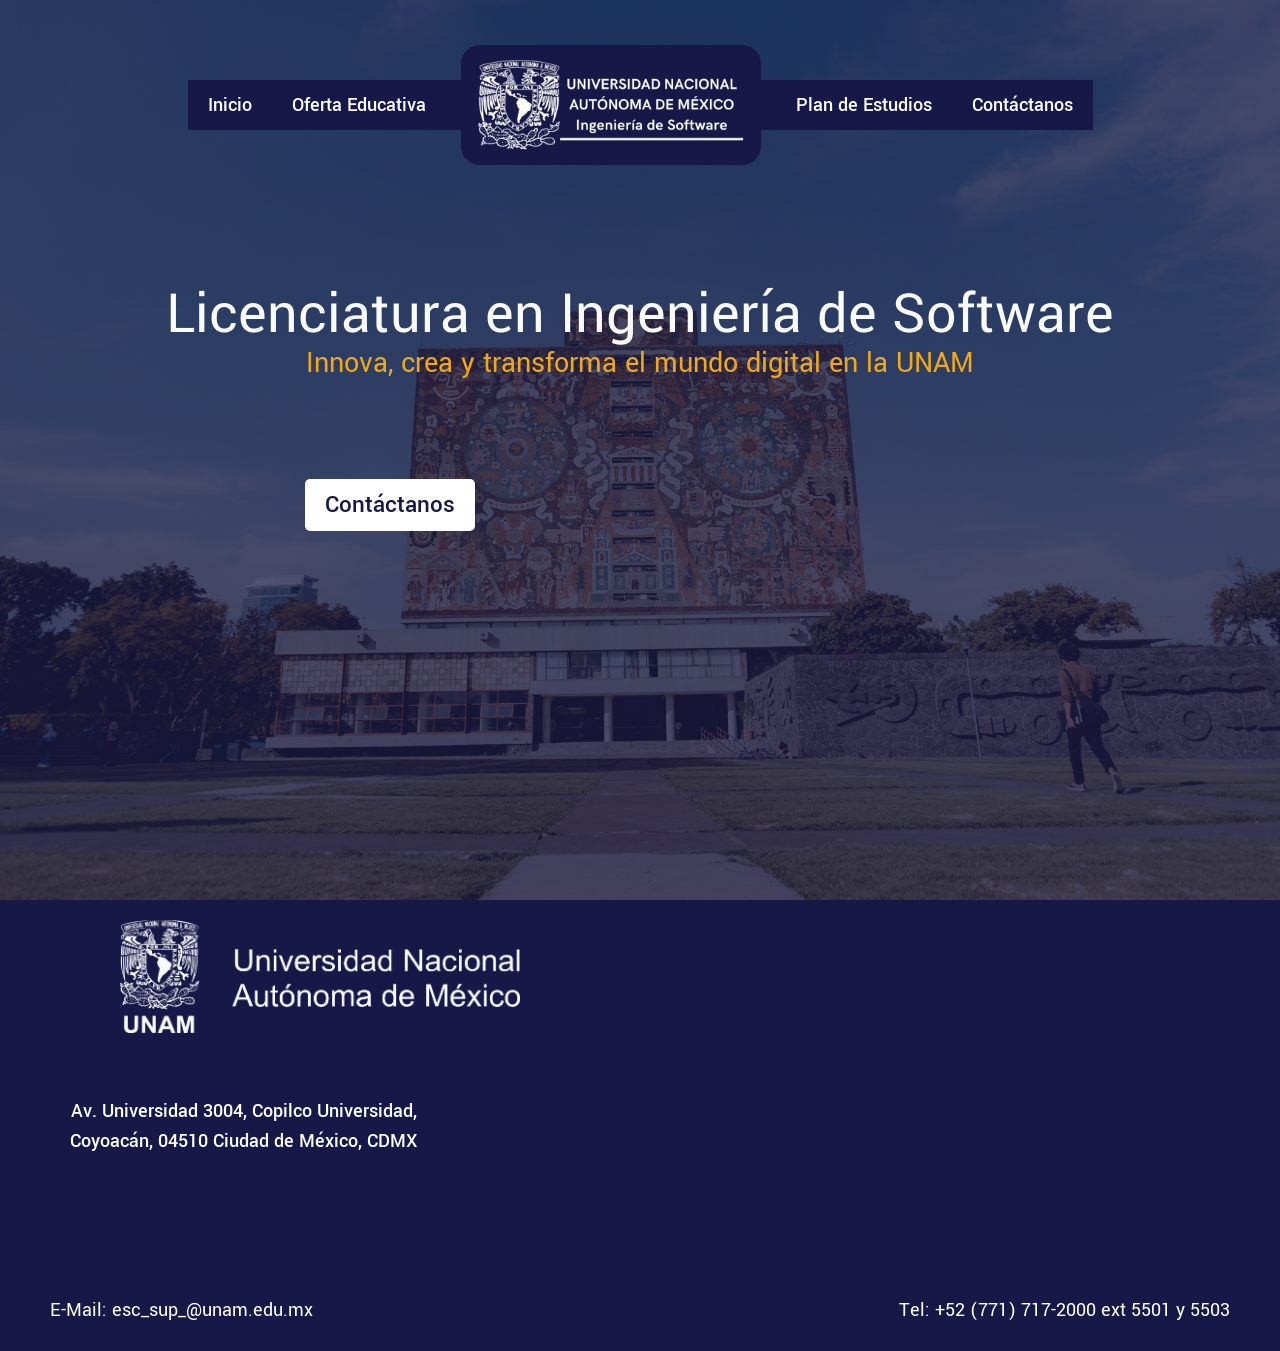
<file: index.html>
<!DOCTYPE html>
<html lang="es">
<head>   
<meta charset="UTF-8">
<meta name="viewport" content="width=device-width, initial-scale=1.0">
<link rel="stylesheet" href="estilos.css">
<link rel="preconnect" href="https://fonts.googleapis.com">
<link rel="preconnect" href="https://fonts.gstatic.com" crossorigin>
<link href="https://fonts.googleapis.com/css2?family=Yantramanav:wght@100;300;400;500;700;900&display=swap" rel="stylesheet">
<link href="https://fonts.googleapis.com/css2?family=Work+Sans:ital,wght@0,100..900;1,100..900&display=swap" rel="stylesheet">
<link rel="icon" href="imagenes/icon.png">
<link rel="manifest" href="./manifest.json">
<title>Licenciatura en Ingeniería de Software</title>
</head>

<body>
    
  <header>
    <nav class="menu-navegacion">
        <a href="index.html">Inicio</a>
        <a href="oferta_educativa.html">Oferta Educativa</a>
        <div class="logo-container">
          <img src="imagenes/escudo.png" alt="Logo" class="logo">
      </div>
        <a href="plan.html">Plan de Estudios</a>
        <a href="contactanos.html">Contáctanos</a>
    </nav>
    <h1 class="titulo">Licenciatura en Ingeniería de Software</h1>
    <p class="intro">Innova, crea y transforma el mundo digital en la UNAM</p>
    <a href="contactanos.html" class="contact-btn">Contáctanos</a>
</header>
   <footer id="ubicacion">
    <div class="footer-info">
      <img class="footer-logo" src="imagenes/escuelasuperior.png">
      <br><br><br>
      <p>Av. Universidad 3004, Copilco Universidad,<br> Coyoacán, 04510 Ciudad de México, CDMX</p>
  </div>
      <iframe class="ubi"src="https://www.google.com/maps/embed?pb=!1m18!1m12!1m3!1d481940.39948932175!2d-99.76114982656249!3d19.318889500000004!2m3!1f0!2f0!3f0!3m2!1i1024!2i768!4f13.1!3m3!1m2!1s0x85ce00071fca0bad%3A0x9989fa5b4f526717!2sUniversidad%20Nacional%20Aut%C3%B3noma%20de%20M%C3%A9xico!5e0!3m2!1ses!2smx!4v1737595528056!5m2!1ses!2smx"  width="1200" height="600" style="border:0;" allowfullscreen="" loading="lazy" referrerpolicy="no-referrer-when-downgrade"></iframe>

    <div class="contacto">
      <p>E-Mail: esc_sup_@unam.edu.mx</p>
      <br>
  </div>
  <div class="contacto">
      <p>Tel: +52 (771) 717-2000 ext 5501 y 5503</p>
  </div>
  </footer> 
  <script src="app.js"></script>

    
  </body>
</html>
</file>
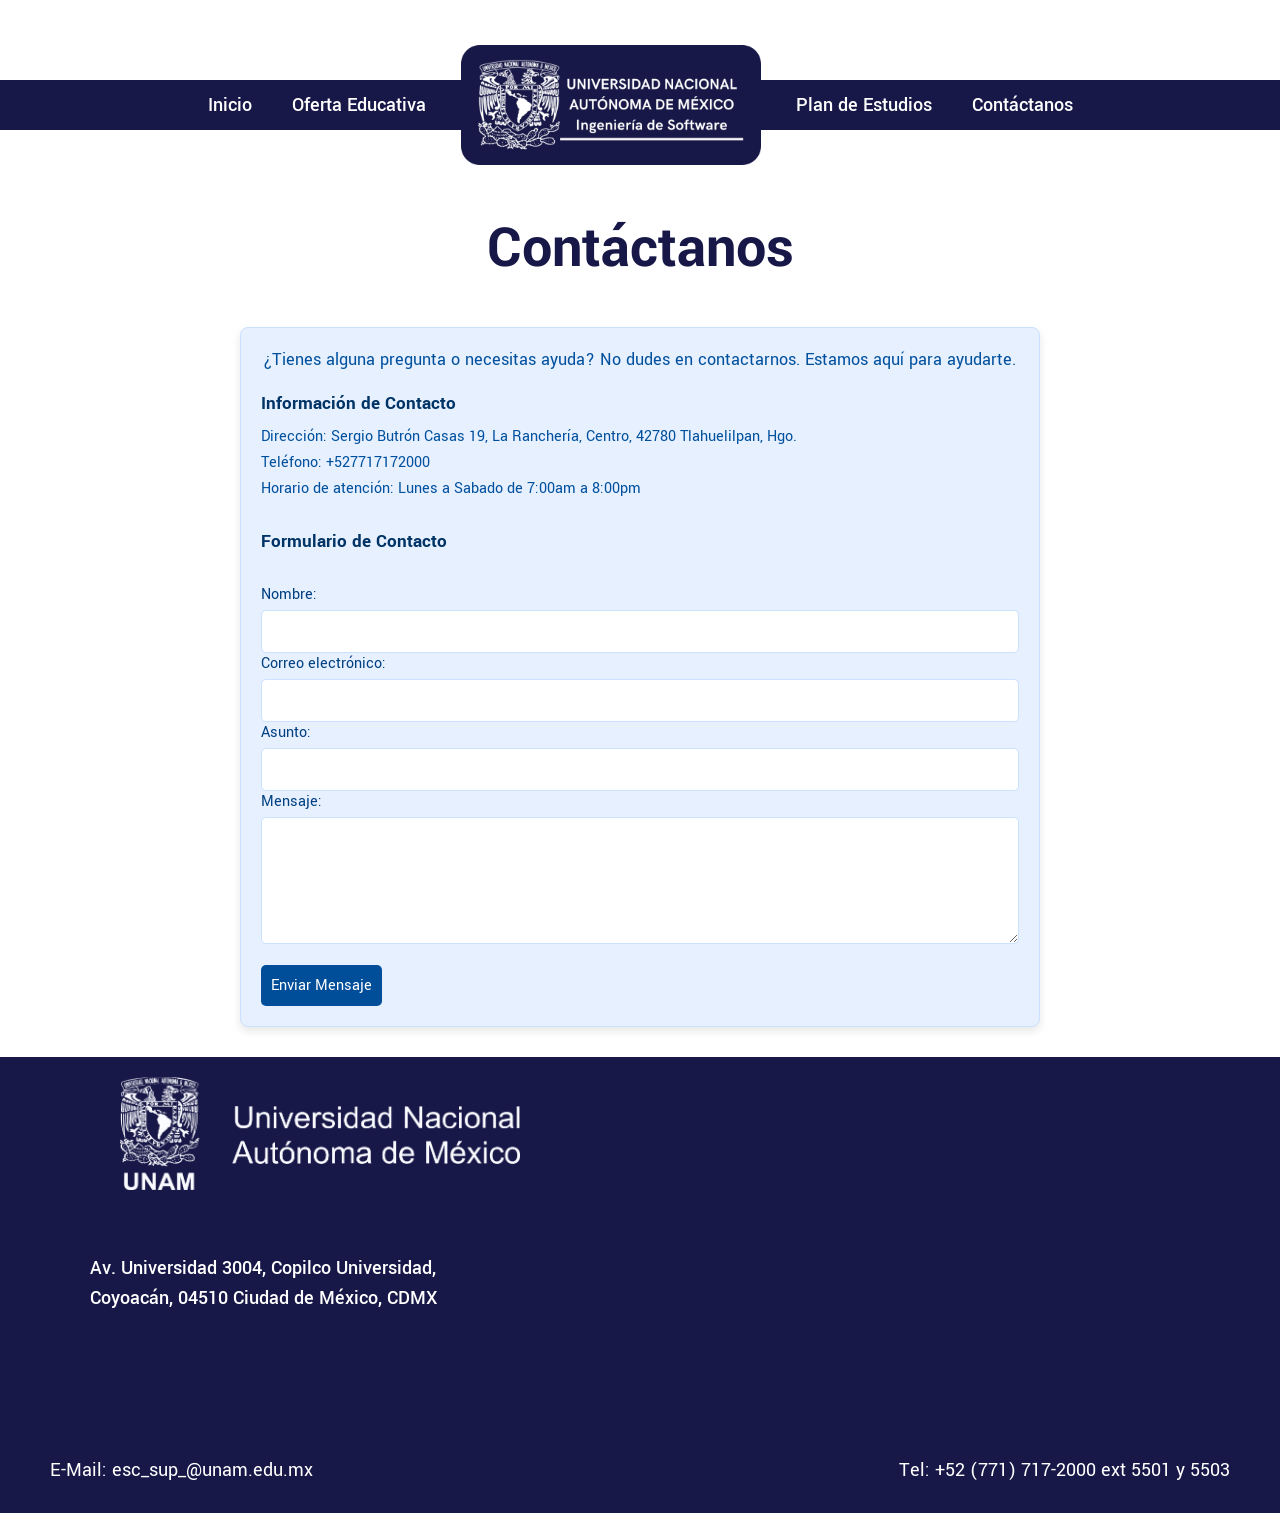
<file: contactanos.html>
<!DOCTYPE html>
<html lang="es">
<head>   
<meta charset="UTF-8">
<meta name="viewport" content="width=device-width, initial-scale=1.0">
<link rel="preconnect" href="https://fonts.googleapis.com">
<link rel="preconnect" href="https://fonts.gstatic.com" crossorigin>
<link href="https://fonts.googleapis.com/css2?family=Yantramanav:wght@100;300;400;500;700;900&display=swap" rel="stylesheet">
<link href="https://fonts.googleapis.com/css2?family=Work+Sans:ital,wght@0,100..900;1,100..900&display=swap" rel="stylesheet">
<link rel="icon" href="imagenes/icon.png">
<title>Licenciatura en Ingeniería de Software</title>
</head>
<STYLE>
* {
    margin: 0;
    padding: 0;
    box-sizing: border-box;
    font-family: "Yantramanav", sans-serif; 
}

body {
    margin: 0;
    padding: 0;
    font-family: "Yantramanav", sans-serif; 
    
}


.menu-navegacion {
    margin-top: 80px;
    display: flex;
    justify-content: center;
    align-items: center;
    background-color: #181848;
    text-align: center;
    height: 50px;
}

.menu-navegacion a {
    font-weight: 500;
    font-size: 20px;
    font-style: normal;
    color: white;
    text-decoration: none;
    font-family: "Yantramanav", sans-serif; 
    margin: 20px;
}

.menu-navegacion a:hover {
    color: #f0a818;
}

.logo-container {
    display: flex;
    justify-content: center;
    align-items: center;
    margin: 0 15px;
}

.logo {
    max-width: 300px; 
}

h1{
    color:#181848;
    font-family: "Yantramanav", sans-serif;
    font-weight: 600;
    text-align: center;
    font-size: 60px;
    padding-bottom: 10px;
}

.bienvenida{
padding-top: 80px;

}

footer{
    padding-top: 20px;
    display: flex;
    flex-wrap: wrap;
    background-color: #181848;
    justify-content: space-between;
}
.contacto {
    margin-left: 50px;
    margin-right: 50px;
    display: flex;
    align-items: center;
    margin-top: 20px;
    padding-bottom: 30px;
}

.contacto p {
    font-weight: 400;
    font-size: 20px;
    color:white;
    margin: 0; 
}

.footer-logo{
    margin-left: 120px;
    width: 400px;
    height: 500;
    margin-right: 10px;
}

.footer-info {
    display: flex;
    flex-direction: column;
    align-items: flex-start;

}

.footer-info p {
    margin: 40;
    color:white;
    font-weight: 500;
    font-size: 20px;
    line-height: 30px;
    margin-left: 90px;
}

.iconos {
    filter: invert(100%); 
}

.iconos img{
    margin-right: 1px;
}

.ubi{
    margin: 30px;
    width: 500px;
    height: 300px;
}

@media (max-width: 768px) {
    footer {
        flex-direction: column;
        align-items: center;
    }

    .footer-logo,
    .footer-info {
        width: 100%;
        margin-bottom: 20px;
    }

    .footer-logo {
        margin-right: 0;
    }
}


.contacto {
    margin-left: 50px;
    margin-right: 50px;
    display: flex;
    align-items: center;
    margin-top: 20px;
    padding-bottom: 30px;
}

.contacto p {
    font-weight: 400;
    font-size: 20px;
    color:white;
    margin: 0; 
}


.seccion-contacto {
  max-width: 800px;
  margin: 30px auto;
  padding: 20px;
  background-color: #e6f0ff;
  border: 1px solid #cce0ff;
  border-radius: 8px;
  box-shadow: 0 4px 8px rgba(0, 0, 0, 0.1);
}

.seccion-contacto .texto-intro {
  text-align: center;
  color: #00509e;
  font-size: 1.1rem;
  margin-bottom: 20px;
}

.informacion-contacto {
  margin-bottom: 30px;
}

.informacion-contacto h3 {
  color: #003366;
  margin-bottom: 10px;
}

.informacion-contacto ul {
  list-style: none;
  padding: 0;
}

.informacion-contacto li {
  color: #00509e;
  margin: 5px 0;
}

.formulario-contacto {
  display: flex;
  flex-direction: column;
  gap: 15px;
}

.formulario-contacto h3 {
  color: #003366;
  margin-bottom: 15px;
}

.formulario-contacto .campo {
  display: flex;
  flex-direction: column;
}

.formulario-contacto label {
  margin-bottom: 5px;
  color: #004080;
}

.formulario-contacto input,
.formulario-contacto textarea {
  width: 100%;
  padding: 10px;
  border: 1px solid #cce0ff;
  border-radius: 5px;
  font-size: 1rem;
}

.formulario-contacto button {
  padding: 10px;
  background-color: #004d99;
  color: white;
  font-size: 1rem;
  border: none;
  border-radius: 5px;
  cursor: pointer;
  transition: background-color 0.3s ease;
}

.formulario-contacto button:hover {
  background-color: #003366;
}

</STYLE>
<body>
    
    <header>
        <nav class="menu-navegacion">
          <a href="index.html">Inicio</a>
          <a href="oferta_educativa.html">Oferta Educativa</a>
          <div class="logo-container">
            <img src="imagenes/escudo.png" alt="Logo" class="logo">
        </div>
          <a href="plan.html">Plan de Estudios</a>
          <a href="contactanos.html">Contáctanos</a>
      </nav>
      </header>
      <h1 class="bienvenida">Contáctanos</h1>
      <section class="seccion-contacto">
        <p class="texto-intro">¿Tienes alguna pregunta o necesitas ayuda? No dudes en contactarnos. Estamos aquí para ayudarte.</p>
      
        <div class="informacion-contacto">
          <h3>Información de Contacto</h3>
          <ul>
            <li>Dirección: Sergio Butrón Casas 19, La Ranchería, Centro, 42780 Tlahuelilpan, Hgo.</li>
            <li>Teléfono: +527717172000</li>
            <li>Horario de atención: Lunes a Sabado de 7:00am a 8:00pm </li>
          </ul>
        </div>
      
        <div class="formulario-contacto">
          <h3>Formulario de Contacto</h3>
          <form action="https://m.youtube.com/watch?v=8ZfceEEFar8" method="post">
            <div class="campo">
              <label for="nombre">Nombre:</label>
              <input type="text" id="nombre" name="nombre" required>
            </div>
            <div class="campo">
              <label for="correo_electronico">Correo electrónico:</label>
              <input type="email" id="correo_electronico" name="correo_electronico" required>
            </div>
            <div class="campo">
              <label for="asunto">Asunto:</label>
              <input type="text" id="asunto" name="asunto" required>
            </div>
            <div class="campo">
              <label for="mensaje">Mensaje:</label>
              <textarea id="mensaje" name="mensaje" rows="5" required></textarea>
            </div>
            <br>
            <button type="submit">Enviar Mensaje</button>
          </form>
        </div>
      </section>
      


      <footer id="ubicacion">
        <div class="footer-info">
          <img class="footer-logo" src="imagenes/escuelasuperior.png">
          <br><br><br>
          <p>Av. Universidad 3004, Copilco Universidad,<br> Coyoacán, 04510 Ciudad de México, CDMX</p>
      </div>
          <iframe class="ubi"src="https://www.google.com/maps/embed?pb=!1m18!1m12!1m3!1d481940.39948932175!2d-99.76114982656249!3d19.318889500000004!2m3!1f0!2f0!3f0!3m2!1i1024!2i768!4f13.1!3m3!1m2!1s0x85ce00071fca0bad%3A0x9989fa5b4f526717!2sUniversidad%20Nacional%20Aut%C3%B3noma%20de%20M%C3%A9xico!5e0!3m2!1ses!2smx!4v1737595528056!5m2!1ses!2smx"  width="1200" height="600" style="border:0;" allowfullscreen="" loading="lazy" referrerpolicy="no-referrer-when-downgrade"></iframe>
    
        <div class="contacto">
          <p>E-Mail: esc_sup_@unam.edu.mx</p>
          <br>
      </div>
      <div class="contacto">
          <p>Tel: +52 (771) 717-2000 ext 5501 y 5503</p>
      </div>
      </footer> 
  
  </body>
</file>
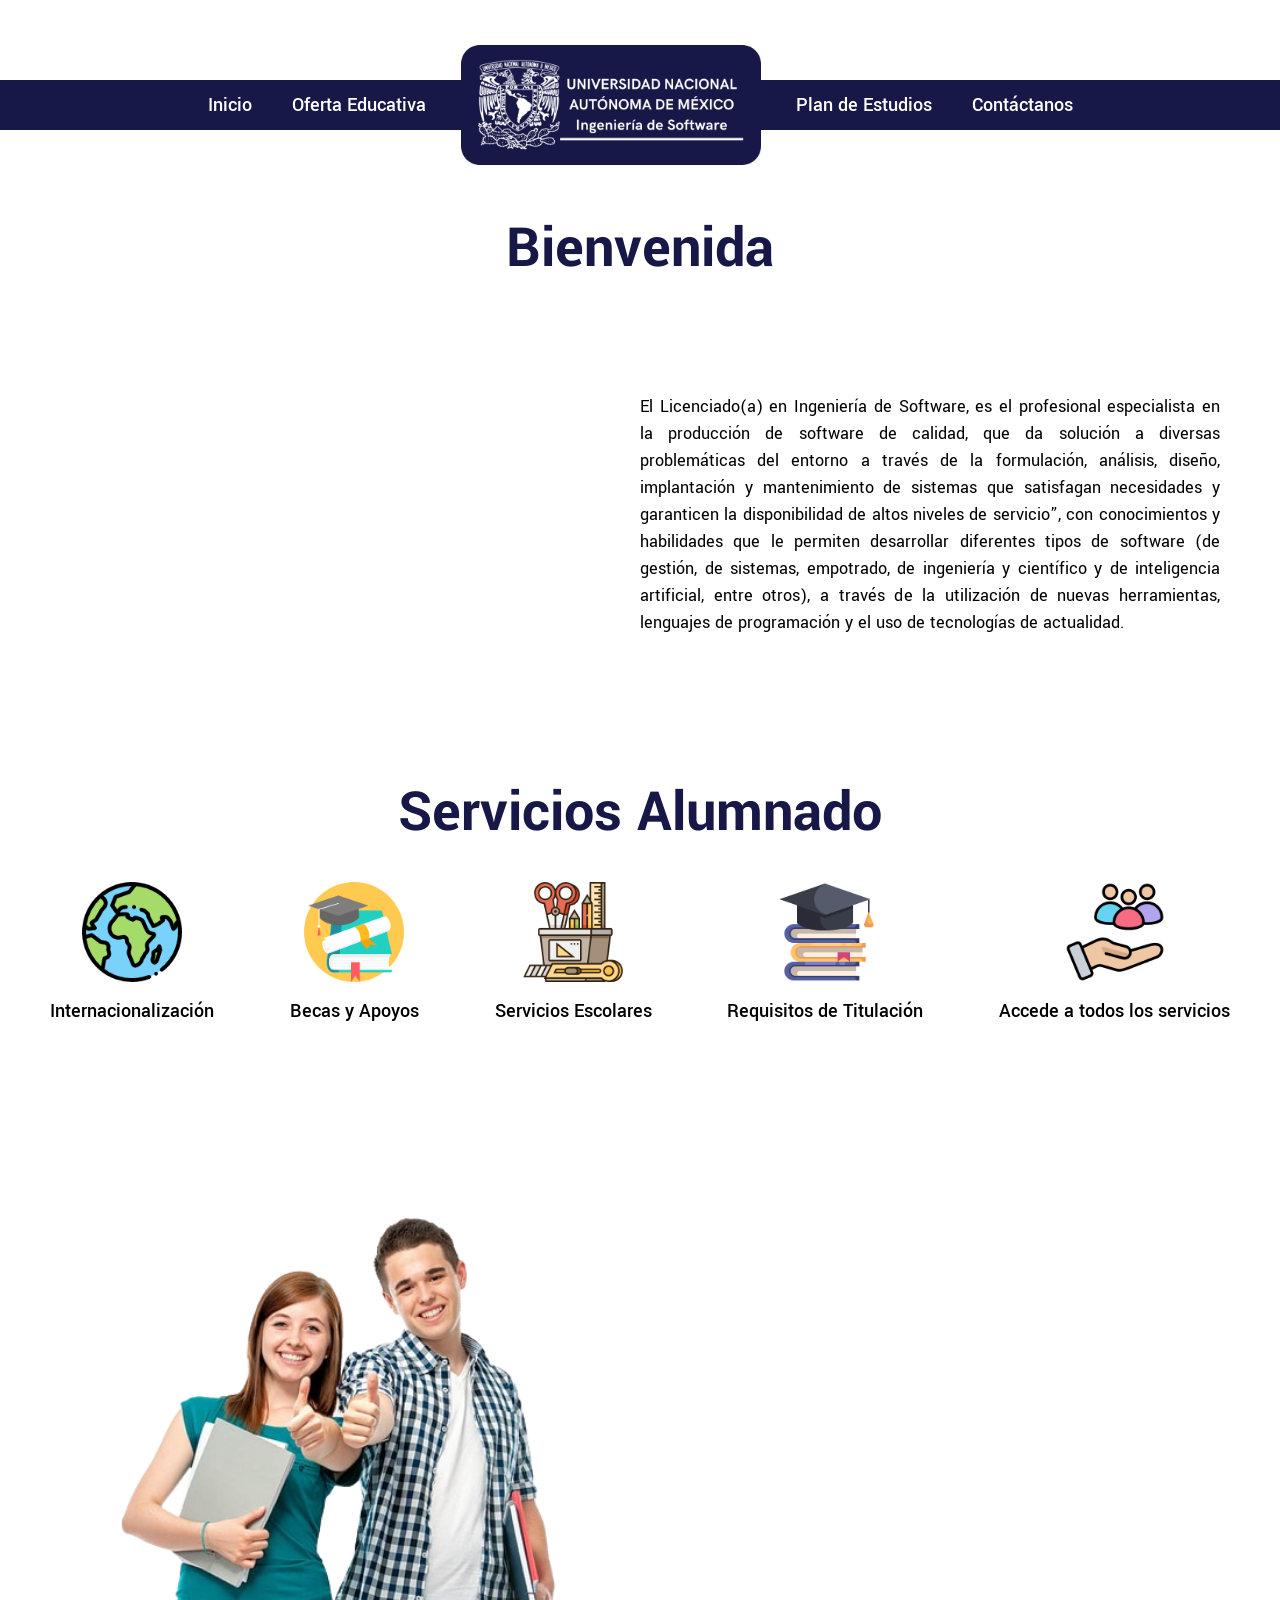
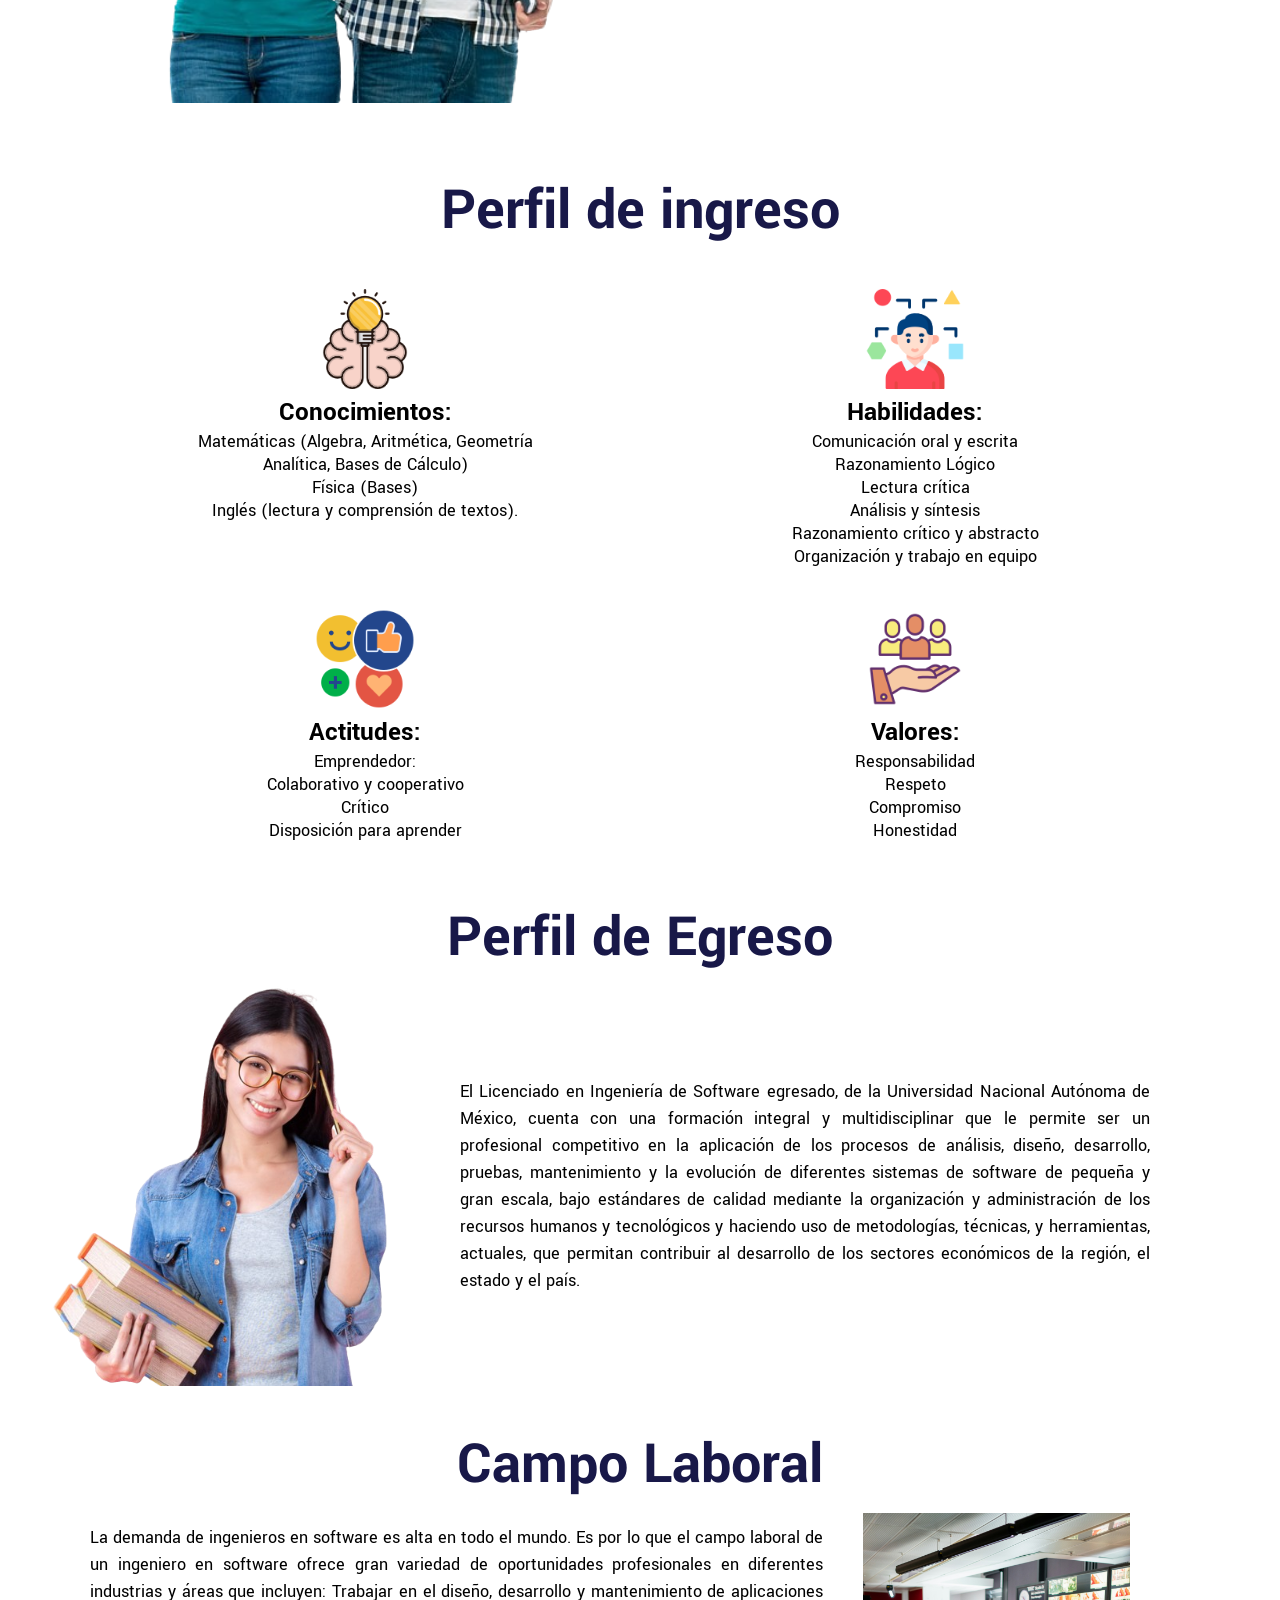
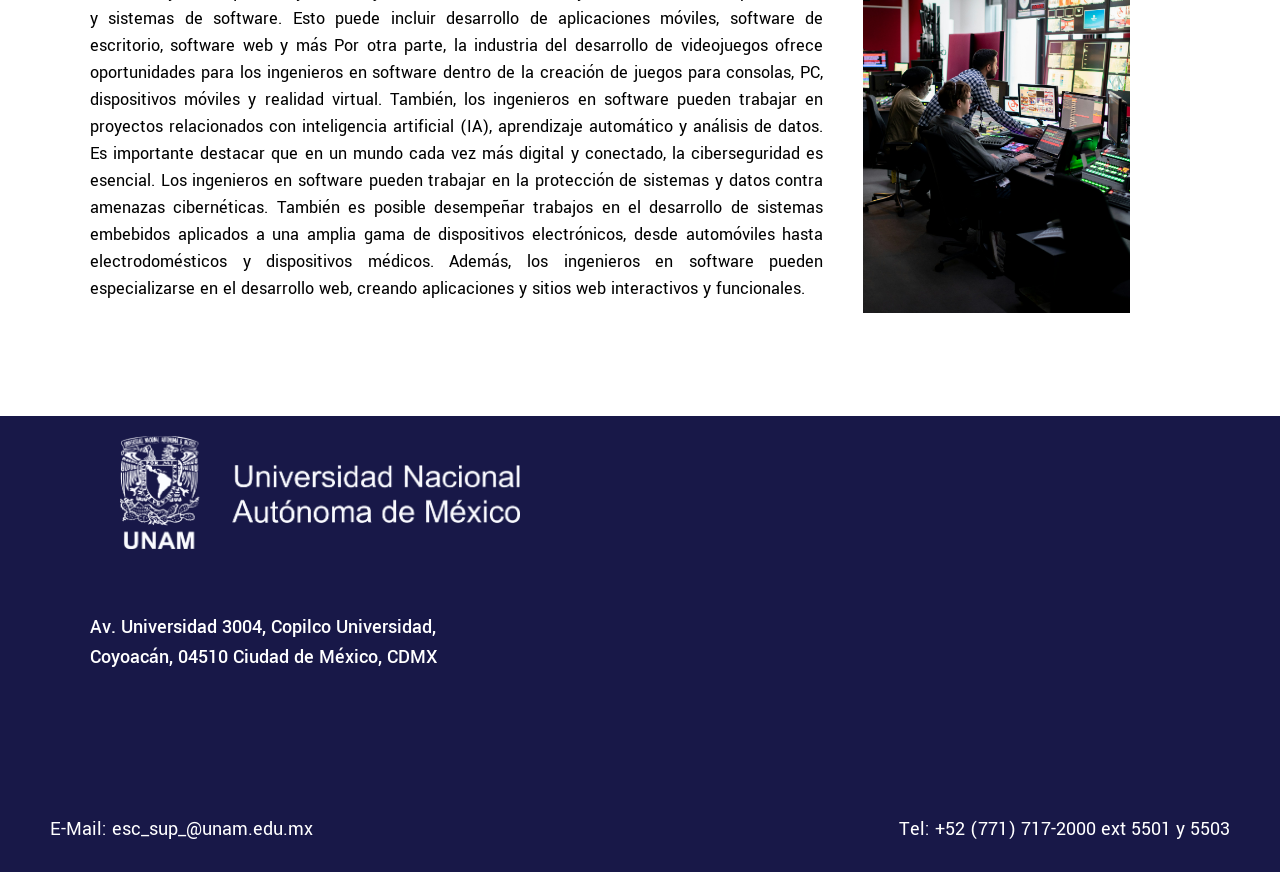
<file: oferta_educativa.html>
<!DOCTYPE html>
<html lang="es">
<head>   
<meta charset="UTF-8">
<meta name="viewport" content="width=device-width, initial-scale=1.0">
<link rel="preconnect" href="https://fonts.googleapis.com">
<link rel="preconnect" href="https://fonts.gstatic.com" crossorigin>
<link href="https://fonts.googleapis.com/css2?family=Yantramanav:wght@100;300;400;500;700;900&display=swap" rel="stylesheet">
<link href="https://fonts.googleapis.com/css2?family=Work+Sans:ital,wght@0,100..900;1,100..900&display=swap" rel="stylesheet">
<link rel="icon" href="imagenes/icon.png">
<link rel="stylesheet" href="ofertae.css">
<title>Licenciatura en Ingeniería de Software</title>
</head>

<body>
    
  <header>
    <nav class="menu-navegacion">
      <a href="index.html">Inicio</a>
      <a href="oferta_educativa.html">Oferta Educativa</a>
      <div class="logo-container">
        <img src="imagenes/escudo.png" alt="Logo" class="logo">
    </div>
      <a href="plan.html">Plan de Estudios</a>
      <a href="contactanos.html">Contáctanos</a>
  </nav>
  </header>
  <h1 class="bienvenida">Bienvenida</h1>
  <section class="introduccion-video">
    <iframe width="560" height="315" src="https://www.youtube.com/embed/8VGgHcOO8TM?si=41FLnmw3ZOg591y_" title="YouTube video player" frameborder="0" allow="accelerometer; autoplay; clipboard-write; encrypted-media; gyroscope; picture-in-picture; web-share" referrerpolicy="strict-origin-when-cross-origin" allowfullscreen></iframe>
      <p>El Licenciado(a) en Ingeniería de Software, es el profesional especialista en la producción de software de calidad, que da solución a diversas problemáticas del entorno a través de la formulación, análisis, diseño, implantación y mantenimiento de sistemas que satisfagan necesidades y garanticen la disponibilidad de altos niveles de servicio”, con conocimientos y habilidades que le permiten desarrollar diferentes tipos de software (de gestión, de sistemas, empotrado, de ingeniería y científico y de inteligencia artificial, entre otros), a través de la utilización de nuevas herramientas, lenguajes de programación y el uso de tecnologías de actualidad.
  </p>
</section>
<br><br>
<h1>Servicios Alumnado</h1>
<br>
<div class="contenedor">
  <div class="item">
      <img src="imagenes/planeta-tierra.png">
      <p>Internacionalización</p>
  </div>
  <div class="item">
      <img src="imagenes/beca.png">
      <p>Becas y Apoyos</p>
  </div>
  <div class="item">
      <img src="imagenes/papeleria.png">
      <p>Servicios Escolares</p>
  </div>
  <div class="item">
      <img src="imagenes/graduacion.png">
      <p>Requisitos de Titulación</p>
  </div>
  <div class="item">
      <img src="imagenes/public-service.png">
      <p>Accede a todos los servicios</p>
  </div>
</div>
<br><br><br>
<section class="invitacion">
  <p>El Ingeniero en Software es el profesional que podrá desarrollar, administrar y ampliar soluciones integrales mediante los recursos de redes, telefonía móvil, redes inalámbricas, aplicaciones web, facilitando el acceso y manejo de nuevas tecnologías propiciando el avance tecnológico.</p>
  <img src="imagenes/par_students-removebg-preview.png">
</section>

<br><br><br>
<h1>Perfil de ingreso</h1>
<section class="contain">

<div class="contenido2">
  <img src="imagenes/conocimiento.png">
    <h2>Conocimientos:</h2>
    <ul>
    <li>Matemáticas (Algebra, Aritmética, Geometría<br> Analítica, Bases de Cálculo)</li>
    <li>Física (Bases)</li>
    <li>Inglés (lectura y comprensión de textos).</li>
  </ul>
  </div>
  <br><br>
  <div class="contenido2">
  <ul>
    <img src="imagenes/multitalentoso.png">
    <h2>Habilidades:</h2>
    <li>Comunicación oral y escrita</li>
    <li>Razonamiento Lógico</li>
    <li>Lectura crítica</li>
    <li>Análisis y síntesis</li>
    <li>Razonamiento crítico y abstracto</li>
    <li>Organización y trabajo en equipo</li>
  </ul>
  </div>
    <br><br>

    <div class="contenido2">
      <img src="imagenes/actitud.png">
    <h2>Actitudes:</h2>
  <ul>
    <li>Emprendedor:</li>
    <li>Colaborativo y cooperativo</li>
    <li>Crítico</li>
    <li>Disposición para aprender</li>
    </ul>
  </ul>
  <br><br>
  </div>
  <div class="contenido2">
    <img src="imagenes/valor.png">
  <h2>Valores:</h2>
  <ul>
    <li>Responsabilidad</li>
    <li>Respeto</li>
    <li>Compromiso</li>
    <li>Honestidad</li>
  </ul>
</div>
<br><br>
</section>
<h1>Perfil de Egreso</h1>
<section class="egreso">
  <img src="imagenes/mujer-removebg-preview.png"
  <p>El Licenciado en Ingeniería de Software egresado, de la Universidad Nacional Autónoma de México, cuenta con una formación integral y multidisciplinar que le permite ser un profesional competitivo en la aplicación de los procesos de análisis, diseño, desarrollo, pruebas, mantenimiento y la evolución de diferentes sistemas de software de pequeña y gran escala, bajo estándares de calidad mediante la organización y administración de los recursos humanos y tecnológicos y haciendo uso de metodologías, técnicas, y herramientas, actuales, que permitan contribuir al desarrollo de los sectores económicos de la región, el estado y el país.</p>
</section>
  <h1>Campo Laboral</h1>
<section class="campo">
  <p>La demanda de ingenieros en software es alta en todo el mundo. Es por lo que el campo laboral de un ingeniero en software ofrece gran variedad de oportunidades profesionales en diferentes industrias y áreas que incluyen:
  Trabajar en el diseño, desarrollo y mantenimiento de aplicaciones y sistemas de software. Esto puede incluir desarrollo de aplicaciones móviles, software de escritorio, software web y más
  Por otra parte, la industria del desarrollo de videojuegos ofrece oportunidades para los ingenieros en software dentro de la creación de juegos para consolas, PC, dispositivos móviles y realidad virtual.
  También, los ingenieros en software pueden trabajar en proyectos relacionados con inteligencia artificial (IA), aprendizaje automático y análisis de datos.
  Es importante destacar que en un mundo cada vez más digital y conectado, la ciberseguridad es esencial. Los ingenieros en software pueden trabajar en la protección de sistemas y datos contra amenazas cibernéticas.
  También es posible desempeñar trabajos en el desarrollo de sistemas embebidos aplicados a una amplia gama de dispositivos electrónicos, desde automóviles hasta electrodomésticos y dispositivos médicos.
  Además, los ingenieros en software pueden especializarse en el desarrollo web, creando aplicaciones y sitios web interactivos y funcionales.</p>
<img src="imagenes/profesional.jpg">
  <br><br>
</div>
</section>
<br><br><br>

<footer id="ubicacion">
  <div class="footer-info">
    <img class="footer-logo" src="imagenes/escuelasuperior.png">
    <br><br><br>
    <p>Av. Universidad 3004, Copilco Universidad,<br> Coyoacán, 04510 Ciudad de México, CDMX</p>
</div>
    <iframe class="ubi"src="https://www.google.com/maps/embed?pb=!1m18!1m12!1m3!1d481940.39948932175!2d-99.76114982656249!3d19.318889500000004!2m3!1f0!2f0!3f0!3m2!1i1024!2i768!4f13.1!3m3!1m2!1s0x85ce00071fca0bad%3A0x9989fa5b4f526717!2sUniversidad%20Nacional%20Aut%C3%B3noma%20de%20M%C3%A9xico!5e0!3m2!1ses!2smx!4v1737595528056!5m2!1ses!2smx"  width="1200" height="600" style="border:0;" allowfullscreen="" loading="lazy" referrerpolicy="no-referrer-when-downgrade"></iframe>

  <div class="contacto">
    <p>E-Mail: esc_sup_@unam.edu.mx</p>
    <br>
</div>
<div class="contacto">
    <p>Tel: +52 (771) 717-2000 ext 5501 y 5503</p>
</div>
</footer> 

  
</body>
</html>
</file>
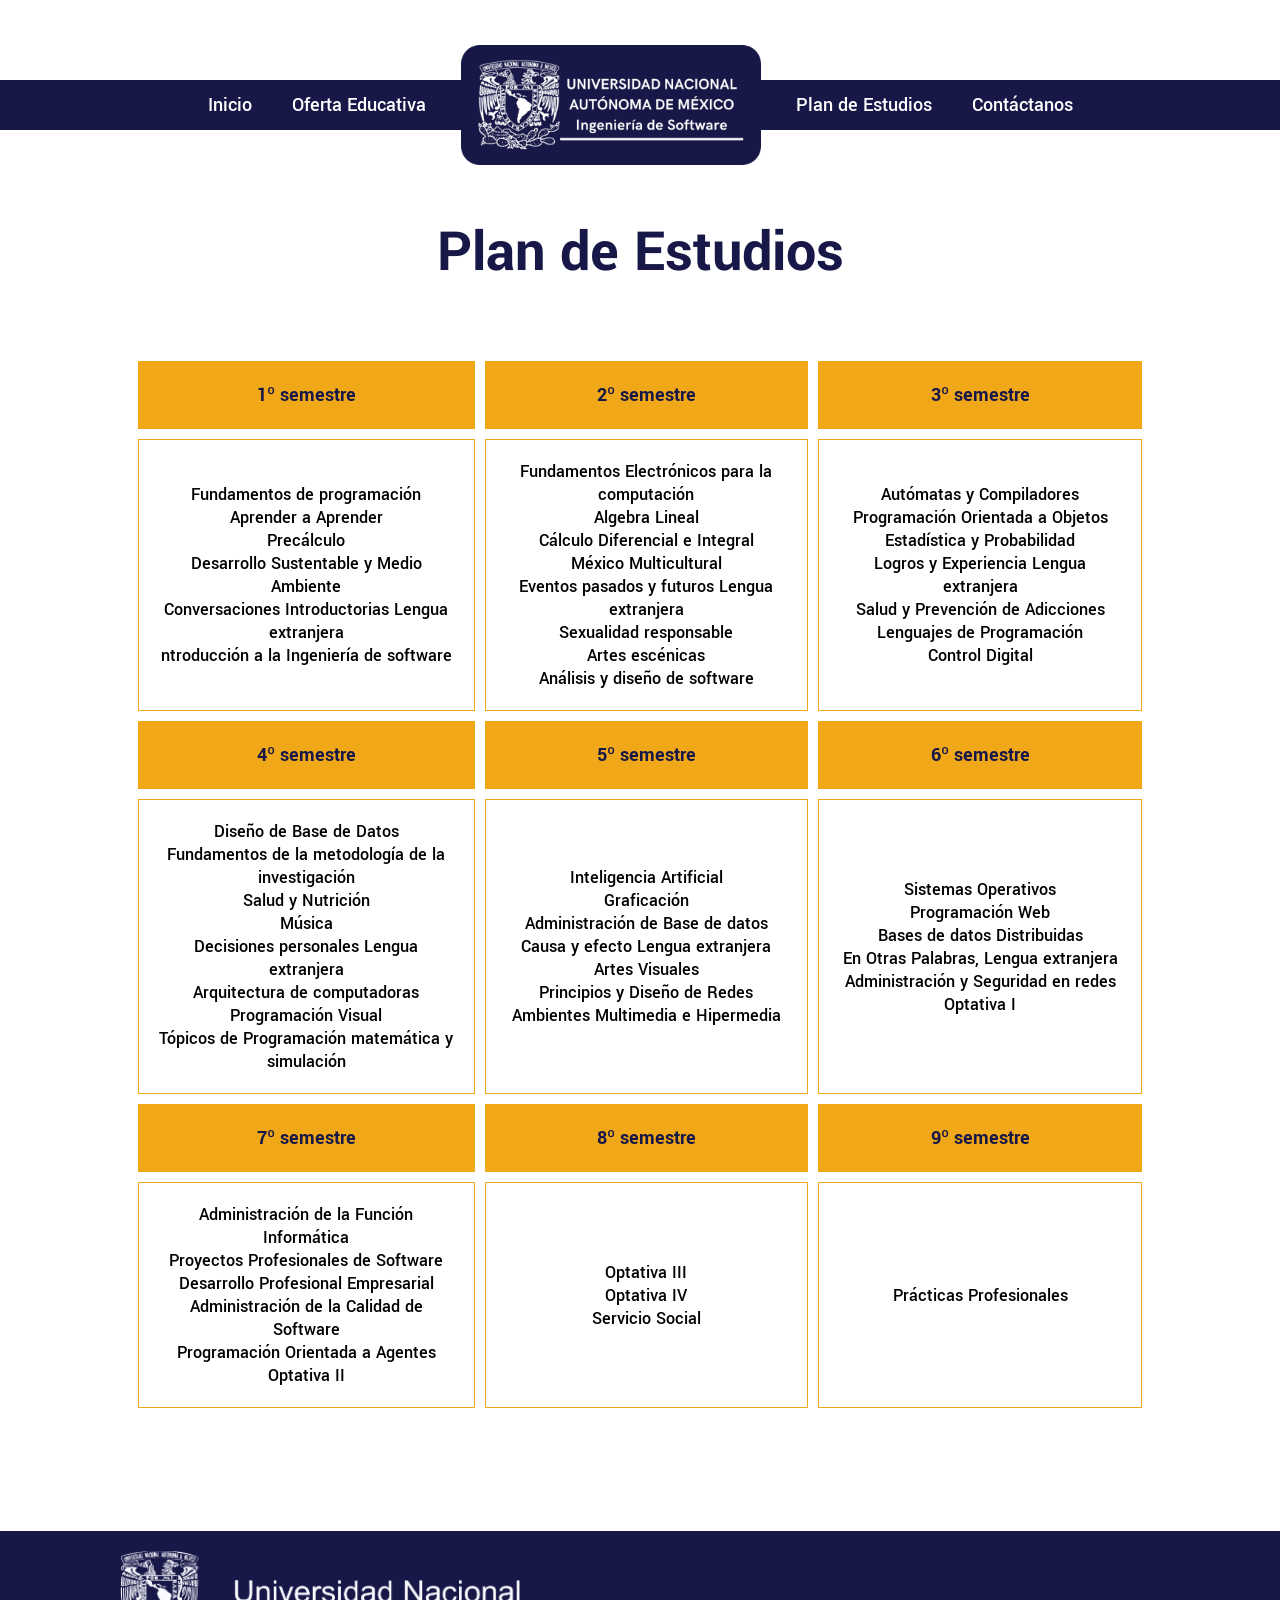
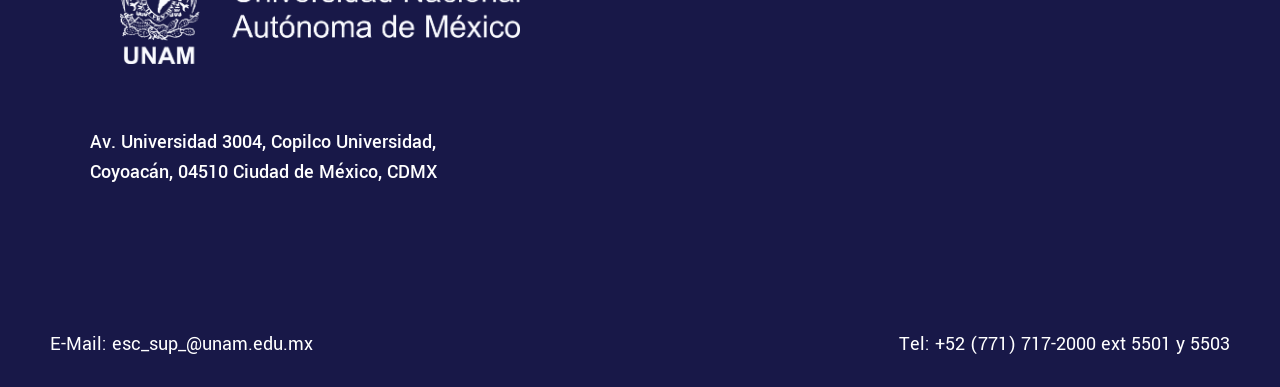
<file: plan.html>
<!DOCTYPE html>
<html lang="es">
<head>   
<meta charset="UTF-8">
<meta name="viewport" content="width=device-width, initial-scale=1.0">
<link rel="preconnect" href="https://fonts.googleapis.com">
<link rel="preconnect" href="https://fonts.gstatic.com" crossorigin>
<link href="https://fonts.googleapis.com/css2?family=Yantramanav:wght@100;300;400;500;700;900&display=swap" rel="stylesheet">
<link href="https://fonts.googleapis.com/css2?family=Work+Sans:ital,wght@0,100..900;1,100..900&display=swap" rel="stylesheet">
<link rel="icon" href="imagenes/icon.png">
<link rel="stylesheet" href="plan.css">
<title>Licenciatura en Ingeniería de Software</title>
</head>

<body>
  <header>
    <nav class="menu-navegacion">
        <a href="index.html">Inicio</a>
        <a href="oferta_educativa.html">Oferta Educativa</a>
        <div class="logo-container">
          <img src="imagenes/escudo.png" alt="Logo" class="logo">
      </div>
        <a href="plan.html">Plan de Estudios</a>
        <a href="contactanos.html">Contáctanos</a>
    </nav>
</header>
<br><br><br><br>
<h1>Plan de Estudios</h1>

<table>
    <th>1º semestre</th>
    <th>2º semestre</th>
    <th>3º semestre</th>
    <tr>
        <td>
        <ul>
        <li>Fundamentos de programación</li>
        <li>Aprender a Aprender</li>
        <li>Precálculo</li>
        <li>Desarrollo Sustentable y Medio Ambiente</li>
        <li>Conversaciones Introductorias Lengua extranjera</li>
        <li>ntroducción a la Ingeniería de software</li>
        </ul>
        </td>

        <td>
           <ul>
            <li>Fundamentos Electrónicos para la computación</li>
            <li>Algebra Lineal</li>
            <li>Cálculo Diferencial e Integral</li>
            <li>México Multicultural</li>
            <li>Eventos pasados y futuros Lengua extranjera</li>
            <li>Sexualidad responsable</li>
            <li>Artes escénicas</li>
            <li>Análisis y diseño de software</li>
            </ul>
        </td>
        <td>
            <ul>
                <li>Autómatas y Compiladores</li>
                <li>Programación Orientada a Objetos</li>
                <li>Estadística y Probabilidad</li>
                <li>Logros y Experiencia Lengua extranjera</li>
                <li>Salud y Prevención de Adicciones</li>
                <li>Lenguajes de Programación</li>
                <li>Control Digital</li>
            </ul>
        </td>
        <tr>
            <th>4º semestre</th>
            <th>5º semestre</th>
            <th>6º semestre</th>
        </tr>
       <td>
        <ul>
            <li>Diseño de Base de Datos</li>
            <li>Fundamentos de la metodología de la investigación</li>
            <li>Salud y Nutrición</li>
            <li>Música</li>
            <li>Decisiones personales Lengua extranjera</li>
            <li>Arquitectura de computadoras</li>
            <li>Programación Visual</li>
            <li>Tópicos de Programación matemática y simulación</li>
        </ul>
        </td>

        <td>
            <ul>
                <li>Inteligencia Artificial</li>
                <li>Graficación</li>
                <li>Administración de Base de datos</li>
                <li>Causa y efecto Lengua extranjera</li>
                <li>Artes Visuales</li>
                <li>Principios y Diseño de Redes</li>
                <li>Ambientes Multimedia e Hipermedia</li>
            </ul>
        </td>
        <td>
            <ul>
                <li>Sistemas Operativos</li>
                <li>Programación Web</li>
                <li>Bases de datos Distribuidas</li>
                <li>En Otras Palabras, Lengua extranjera</li>
                <li>Administración y Seguridad en redes</li>
                <li>Optativa I</li>
            </ul>
        </td>
        <tr>
            <th>7º semestre</th>
            <th>8º semestre</th>
            <th>9º semestre</th>
        </tr>
       <td>
        <ul>
            <li>Administración de la Función Informática</li>
            <li>Proyectos Profesionales de Software</li>
            <li>Desarrollo Profesional Empresarial</li>
            <li>Administración de la Calidad de Software</li>
            <li>Programación Orientada a Agentes</li>
            <li>Optativa II</li>
        </ul>
        </td>

        <td>
            <ul>
                <li>Optativa III</li>
                <li>Optativa IV</li>
                <li>Servicio Social</li>
            </ul>
        </td>
        <td>
            <ul>
                <li>Prácticas Profesionales</li>
            </ul>
        </td>
    </tr>
</tr>
    
</table>
<br><br><br>
<footer id="ubicacion">
    <div class="footer-info">
      <img class="footer-logo" src="imagenes/escuelasuperior.png">
      <br><br><br>
      <p>Av. Universidad 3004, Copilco Universidad,<br> Coyoacán, 04510 Ciudad de México, CDMX</p>
  </div>
      <iframe class="ubi"src="https://www.google.com/maps/embed?pb=!1m18!1m12!1m3!1d481940.39948932175!2d-99.76114982656249!3d19.318889500000004!2m3!1f0!2f0!3f0!3m2!1i1024!2i768!4f13.1!3m3!1m2!1s0x85ce00071fca0bad%3A0x9989fa5b4f526717!2sUniversidad%20Nacional%20Aut%C3%B3noma%20de%20M%C3%A9xico!5e0!3m2!1ses!2smx!4v1737595528056!5m2!1ses!2smx"  width="1200" height="600" style="border:0;" allowfullscreen="" loading="lazy" referrerpolicy="no-referrer-when-downgrade"></iframe>

    <div class="contacto">
      <p>E-Mail: esc_sup_@unam.edu.mx</p>
      <br>
  </div>
  <div class="contacto">
      <p>Tel: +52 (771) 717-2000 ext 5501 y 5503</p>
  </div>
  </footer> 

    
  </body>
</file>
<file: estilos.css>
* {
    margin: 0;
    padding: 0;
    box-sizing: border-box;
}

body {
    margin: 0;
    padding: 0;
    font-family: "Yantramanav", sans-serif; 
}

.contact-btn {
    margin-top: 100px;
    background-color: white;
    color: #181848;
    padding: 10px 20px;
    border: none;
    border-radius: 5px;
    cursor: pointer;
    font-weight: 500;
    text-decoration: none;
    font-size: 25px;
    font-family: "Yantramanav", sans-serif; 
    margin-right: 500px;
}

.contact-btn:hover {
    background-color: #f0a818;
}

.menu-navegacion {
    margin-top: 80px;
    display: flex;
    justify-content: center;
    align-items: center;
    background-color: #181848;
    text-align: center;
    height: 50px;
}

.menu-navegacion a {
    font-weight: 500;
    font-size: 20px;
    font-style: normal;
    color: white;
    text-decoration: none;
    font-family: "Yantramanav", sans-serif; 
    margin: 20px;
}

.menu-navegacion a:hover {
    color: #f0a818;
}

.logo-container {
    display: flex;
    justify-content: center;
    align-items: center;
    margin: 0 15px;
}

.logo {
    max-width: 300px; 
}

header {
    color: rgba(254, 254, 254, 0.984);
    background-image: linear-gradient(to top, #181848b3 100%, rgba(0, 0, 0) 1000%), url('imagenes/unam.jpg');
    background-repeat: no-repeat;
    height: 100vh;
    background-position: center;
    background-size: cover;
    display: flex;
    align-items: center;
    flex-direction: column;
}


.titulo{
    padding-top: 150px;
    font-weight: 400;
    font-size: 60px;
}

.intro{
    line-height: 30px;
    font-weight: 500px;
    font-size: 30px;
    color:#f0a818
}

.redes{
    align-content: center;
}

.imagen {
    max-width: 100%;
    height: 100%; 
    object-fit:contain; 
    margin-right: 20px; 
}

h1{
    text-align: center;
    font-weight: 400;
    font-size: 42px;
    line-height: 1.15;
}

p{
    text-align: center;
    font-size: 15px;
    margin-left: 70px;
    margin-right: 70px;
    line-height: 19px;

}
footer{
    padding-top: 20px;
    display: flex;
    flex-wrap: wrap;
    background-color: #181848;
    justify-content: space-between;
}
.contacto {
    margin-left: 50px;
    margin-right: 50px;
    display: flex;
    align-items: center;
    margin-top: 20px;
    padding-bottom: 30px;
}

.contacto p {
    font-weight: 400;
    font-size: 20px;
    color:white;
    margin: 0; 
}

.footer-logo{
    margin-left: 120px;
    width: 400px;
    height: 500;
    margin-right: 10px;
}

.footer-info {
    display: flex;
    flex-direction: column;
    align-items: flex-start;
}

.footer-info p {
    margin: 40;
    color:white;
    font-weight: 500;
    font-size: 20px;
    line-height: 30px;
}

.iconos {
    filter: invert(100%); 
}

.iconos img{
    margin-right: 1px;
}

.ubi{
    margin: 30px;
    width: 500px;
    height: 300px;
}

@media (max-width: 768px) {
    footer {
        flex-direction: column;
        align-items: center;
    }

    .footer-logo,
    .footer-info {
        width: 100%;
        margin-bottom: 20px;
    }

    .footer-logo {
        margin-right: 0;
    }
}
</file>
<file: ofertae.css>
* {
    margin: 0;
    padding: 0;
    box-sizing: border-box;
    font-family: "Yantramanav", sans-serif; 
}

body {
    margin: 0;
    padding: 0;
    font-family: "Yantramanav", sans-serif; 
    
}


.menu-navegacion {
    margin-top: 80px;
    display: flex;
    justify-content: center;
    align-items: center;
    background-color: #181848;
    text-align: center;
    height: 50px;
}

.menu-navegacion a {
    font-weight: 500;
    font-size: 20px;
    font-style: normal;
    color: white;
    text-decoration: none;
    font-family: "Yantramanav", sans-serif; 
    margin: 20px;
}

.menu-navegacion a:hover {
    color: #f0a818;
}

.logo-container {
    display: flex;
    justify-content: center;
    align-items: center;
    margin: 0 15px;
}

.logo {
    max-width: 300px; 
}

h1{
    color:#181848;
    font-family: "Yantramanav", sans-serif;
    font-weight: 600;
    text-align: center;
    font-size: 60px;
    padding-bottom: 10px;
}

.bienvenida{
padding-top: 80px;

}

.introduccion-video {
    text-align: justify;
    margin: 60px;
    display: flex;
    align-items: center;
}

.introduccion-video iframe {
    margin-right: 20px;
    flex-shrink: 0
}

.introduccion-video p {
    font-family: "Yantramanav", sans-serif; 
    font-weight: 400px;
    font-size: 18px;
    line-height: 1.5;
}

.contenedor {
    display: flex;
    align-items: center;
    justify-content: space-between;
    text-align: center;
    margin-left: 50px;
    margin-right: 50px;
}
.contain {
    margin-left: 90px;
    margin-right: 90px;
    display: flex;
    flex-wrap: wrap;
    justify-content: center;
    align-items: center;
}

.contenido2 ul {
    list-style: none;
    padding: 0;
}

.item {
    margin-bottom: 20px; 
}

.item img {
    width: 100px;
    height: auto;
}

.item p {
    margin: 10px 0 0 0; 
    font-weight: 500;
    font-size: 20px; 
}


.contenido{
    display: flexbox;
    font-weight: 400px;
    margin: 50px;
}

.contenido2 {
    font-weight: 400;
    font-size: 18px;
    height: 300px;
    margin: 10px;
    text-align: center;
    padding: 20px;
    width: calc(50% - 20px);
    box-sizing: border-box;
}

.contenido2 img{
    width: 100px;
    height: auto;
}

footer{
    padding-top: 20px;
    display: flex;
    flex-wrap: wrap;
    background-color: #181848;
    justify-content: space-between;
}
.contacto {
    margin-left: 50px;
    margin-right: 50px;
    display: flex;
    align-items: center;
    margin-top: 20px;
    padding-bottom: 30px;
}

.contacto p {
    font-weight: 400;
    font-size: 20px;
    color:white;
    margin: 0; 
}

.footer-logo{
    margin-left: 120px;
    width: 400px;
    height: 500;
    margin-right: 10px;
}

.footer-info {
    display: flex;
    flex-direction: column;
    align-items: flex-start;

}

.footer-info p {
    margin: 40;
    color:white;
    font-weight: 500;
    font-size: 20px;
    line-height: 30px;
    margin-left: 90px;
}

.iconos {
    filter: invert(100%); 
}

.iconos img{
    margin-right: 1px;
}

.ubi{
    margin: 30px;
    width: 500px;
    height: 300px;
}

@media (max-width: 768px) {
    footer {
        flex-direction: column;
        align-items: center;
    }

    .footer-logo,
    .footer-info {
        width: 100%;
        margin-bottom: 20px;
    }

    .footer-logo {
        margin-right: 0;
    }
}


.invitacion p{
    margin-left: 90px;
    color:white;
    font-size: 25px;
    font-weight: 500;

}


.invitacion img {
    height: 500px;
}

.egreso {
    font-family: "Yantramanav", sans-serif; 
    font-weight: 400px;
    font-size: 18px;
    line-height: 1.5;
    text-align: justify;
    display: flex;
    align-items: center;
    justify-content: center;
    gap: 40px;
    margin-bottom: 40px; 
    margin-right: 90px;
}
.egreso img{
    width: 600px;
    height: 400px;
    margin-right: 20px;
}

.campo{

    font-family: "Yantramanav", sans-serif; 
    font-weight: 400px;
    font-size: 18px;
    line-height: 1.5;
    text-align: justify;
    display: flex;
    align-items: center;
    justify-content: center;
    gap: 40px;
    margin-bottom: 40px; 
    margin-right: 90px;
    margin-left: 90px;
}

.campo img{
    width: 600px;
    height: 400px;
    margin-right: 20px;
}
</file>
<file: plan.css>
* {
    margin: 0;
    padding: 0;
    box-sizing: border-box;
    font-family: "Yantramanav", sans-serif; 
}

body {
    margin: 0;
    padding: 0;
    font-family: "Yantramanav", sans-serif; 
    
}


.menu-navegacion {
    margin-top: 80px;
    display: flex;
    justify-content: center;
    align-items: center;
    background-color: #181848;
    text-align: center;
    height: 50px;
}

.menu-navegacion a {
    font-weight: 500;
    font-size: 20px;
    font-style: normal;
    color: white;
    text-decoration: none;
    font-family: "Yantramanav", sans-serif; 
    margin: 20px;
}

.menu-navegacion a:hover {
    color: #f0a818;
}

.logo-container {
    display: flex;
    justify-content: center;
    align-items: center;
    margin: 0 15px;
}

.logo {
    max-width: 300px; 
}

h1{
    color:#181848;
    font-family: "Yantramanav", sans-serif;
    font-weight: 600;
    text-align: center;
    font-size: 60px;
    padding-bottom: 10px;
}

footer{
    padding-top: 20px;
    display: flex;
    flex-wrap: wrap;
    background-color: #181848;
    justify-content: space-between;
}
.contacto {
    margin-left: 50px;
    margin-right: 50px;
    display: flex;
    align-items: center;
    margin-top: 20px;
    padding-bottom: 30px;
}

.contacto p {
    font-weight: 400;
    font-size: 20px;
    color:white;
    margin: 0; 
}

.footer-logo{
    margin-left: 120px;
    width: 400px;
    height: 500;
    margin-right: 10px;
}

.footer-info {
    display: flex;
    flex-direction: column;
    align-items: flex-start;

}

.footer-info p {
    margin: 40;
    color:white;
    font-weight: 500;
    font-size: 20px;
    line-height: 30px;
    margin-left: 90px;
}

.iconos {
    filter: invert(100%); 
}

.iconos img{
    margin-right: 1px;
}

.ubi{
    margin: 30px;
    width: 500px;
    height: 300px;
}

@media (max-width: 768px) {
    footer {
        flex-direction: column;
        align-items: center;
    }

    .footer-logo,
    .footer-info {
        width: 100%;
        margin-bottom: 20px;
    }

    .footer-logo {
        margin-right: 0;
    }
}

table {
    border-spacing: 10px;
    font-size: 18px;
    font-weight: 500;
    width: 80%;
    margin: 50px auto;
}
table li{
    list-style: none;
}

th, td {
    border: 1px solid #f0a818;
    width: 100px;
    text-decoration: none;
    padding: 20px;
    text-align: center;
}

th{
    background-color: #f0a818;
    color:#181848;
    font-weight: 600;
    font-size: 20px;
}
</file>
